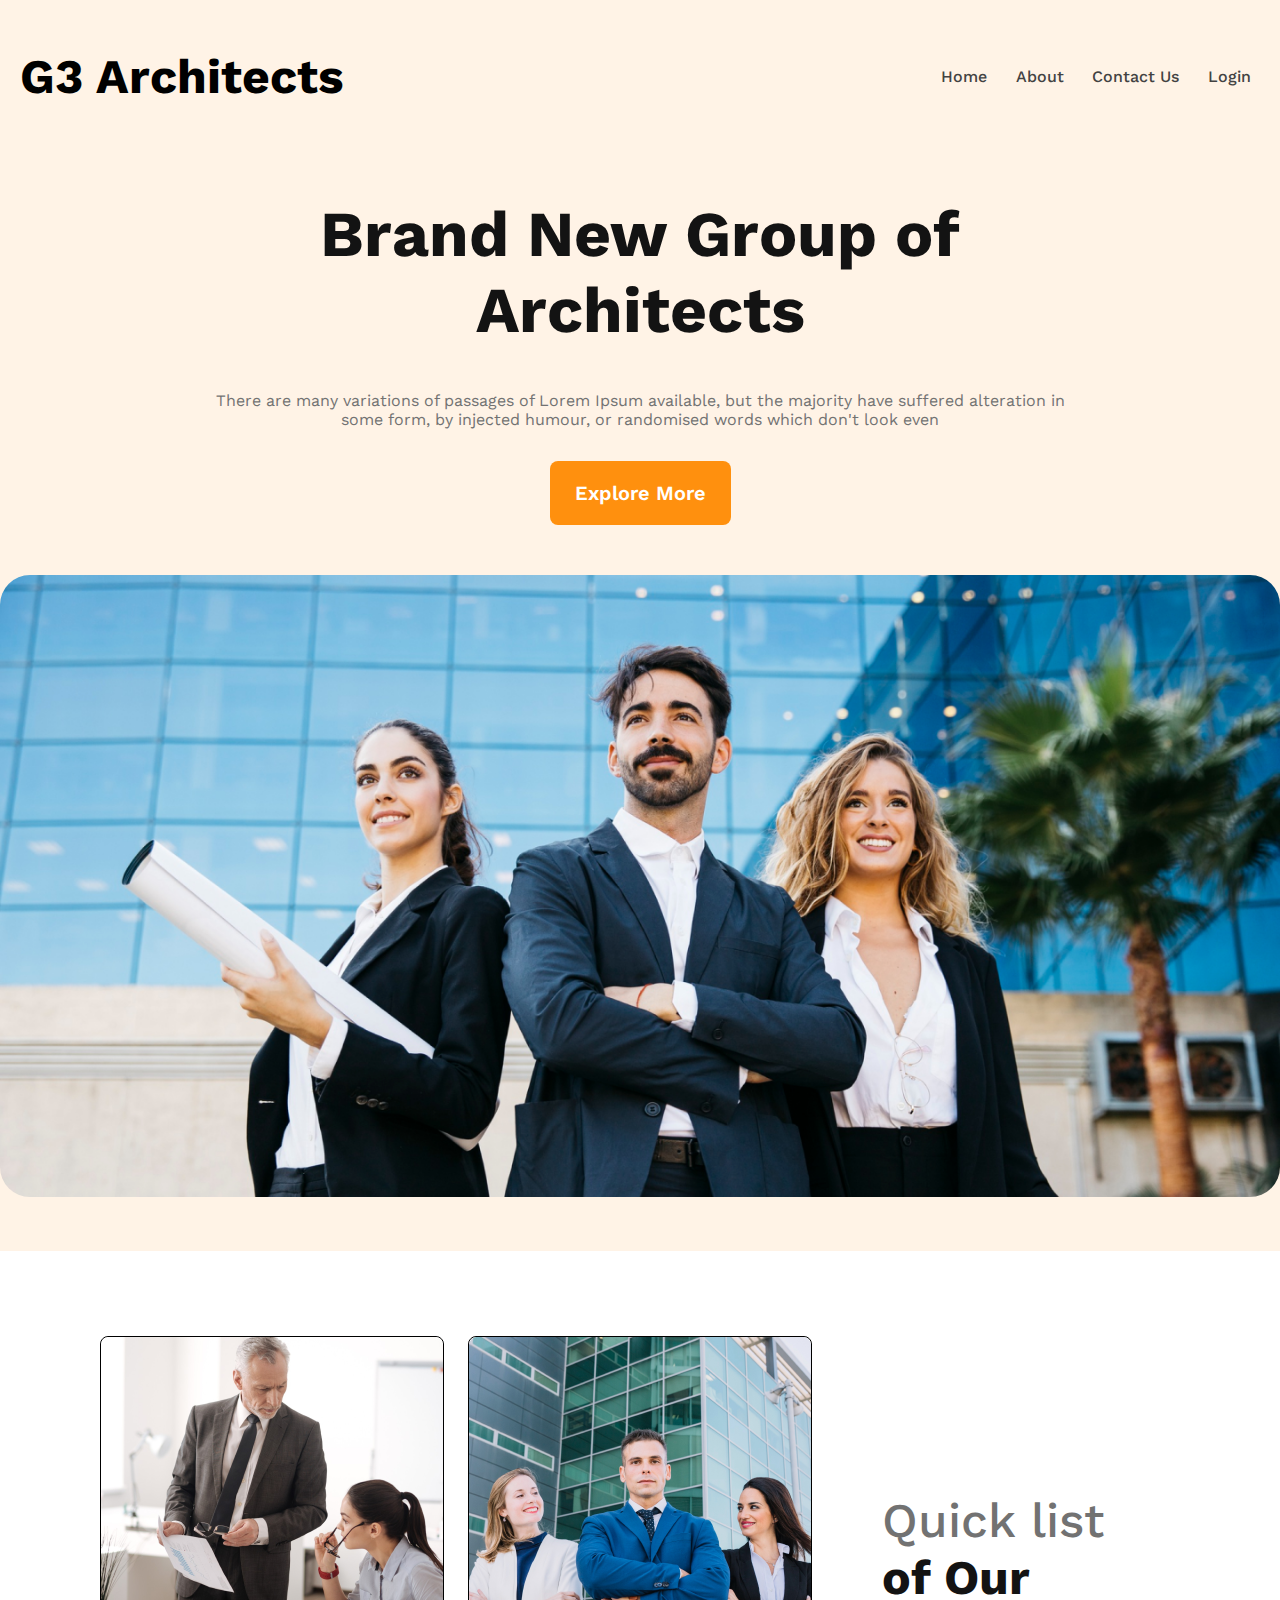
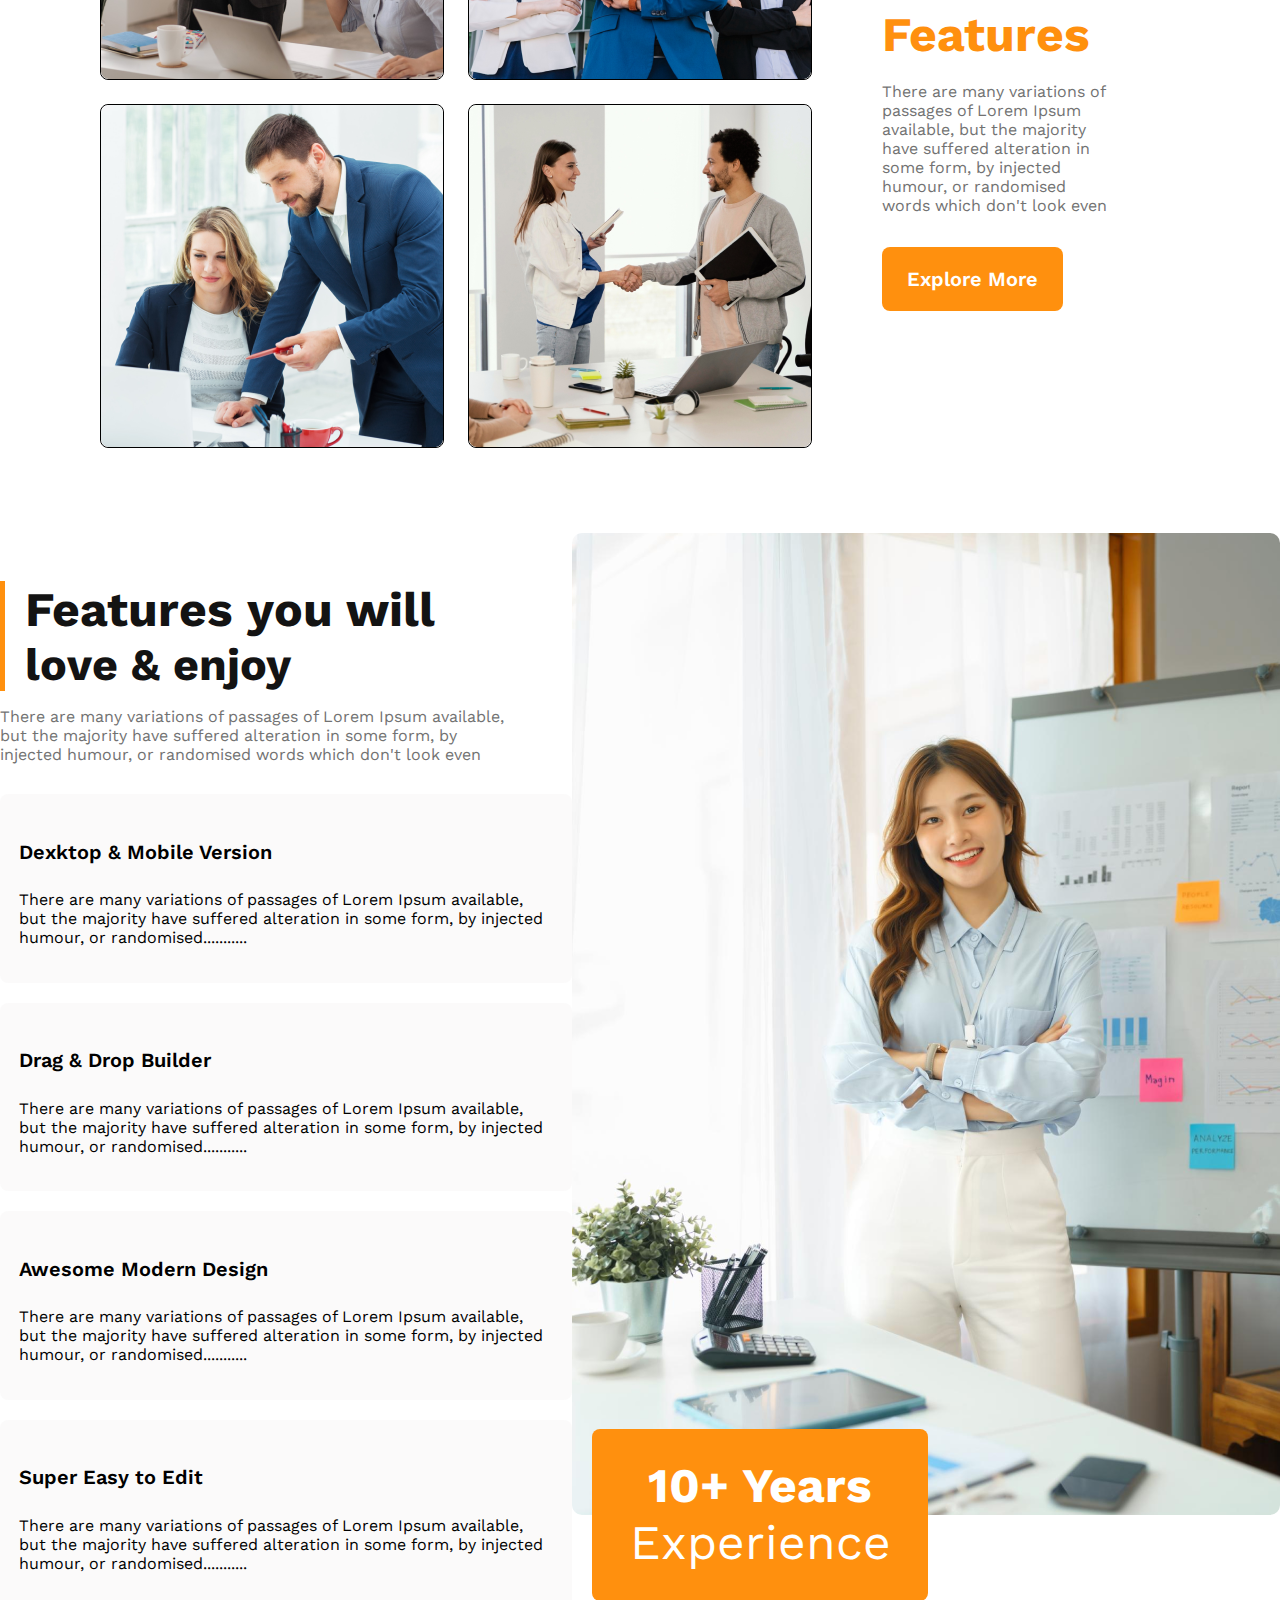
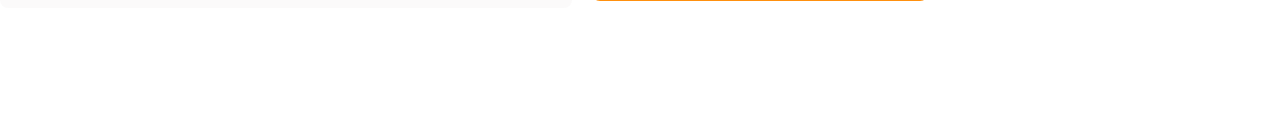
<file: index.html>
<!DOCTYPE html>
<html lang="en">
<head>
    <meta charset="UTF-8">
    <meta name="viewport" content="width=device-width, initial-scale=1.0">
    <title>G3 Architects Panel</title>
    <link rel="stylesheet" href="index.css">
</head>
<body>
    <header class="header bg-color-1 hide">
        <nav class="navbar display-flex">
            <h3 class="brand">G3 Architects</h3>
            <ul class="nav-links display-flex">                                        
                <li class="nav-item"><a href="" class="nav-link">Home</a></li>
                <li class="nav-item"><a href="" class="nav-link">About</a></li>
                <li class="nav-item"><a href="" class="nav-link">Contact Us</a></li>
                <li class="nav-item"><a href="" class="nav-link">Login</a></li>
            </ul>
        </nav>
        <div class="banner">
            <div class="banner-content">
                <h1 class="banner-title">Brand New Group of Architects</h1>
                <p class="banner-description">There are many variations of passages of Lorem Ipsum available, but the majority have suffered alteration in some form, by injected humour, or randomised words which don't look even</p>
                <button class="btn-explore">Explore More</button>
            </div>
            <img class="banner-image" src="images/banner.png" alt="">
        </div>
    </header>
    <main class="main">
        <section class="main-1 hide">
            <div class="team-image-container">
                <img src="images/team1.png" alt="" class="main-img">
                <img src="images/team2.png" alt="" class="main-img">
                <img src="images/team3.png" alt="" class="main-img">
                <img src="images/team4.png" alt="" class="main-img">
            </div>
            <div class="team-content-container">
                <h3 class="team-title"><span class="quick-list">Quick list </span><span class="of-our">of Our </span><span class="features">Features</span></h3>
                <p class="team-description">There are many variations of passages of Lorem Ipsum available, but the majority have suffered alteration in some form, by injected humour, or randomised words which don't look even</p>
                <button class="btn-explore">Explore More</button>
            </div>
        </section>
        <section class="main-2">
            <div class="column-1">
                <div class="feature-intro">
                    <h3 class="feature-heading dark-1">Features you will <span class="display-block">love & enjoy</span></h3>
                    <p class="heading-description dark-3">There are many variations of passages of Lorem Ipsum available, but the majority have suffered alteration in some form, by injected humour, or randomised words which don't look even</p>
                </div>
                <div class="feature-type">
                   <h4 class="feature-title">Dexktop & Mobile Version</h4>
                   <p class="feature-description">There are many variations of passages of Lorem Ipsum   available, but the majority have suffered alteration in some form, by injected humour, or randomised...........</p>
                </div>
                <div class="feature-type">
                   <h4 class="feature-title">Drag & Drop Builder</h4>
                   <p class="feature-description">There are many variations of passages of Lorem Ipsum available, but the majority have suffered alteration in some form, by injected humour, or randomised...........</p>
                </div>
                <div class="feature-type">
                   <h4 class="feature-title">Awesome Modern Design</h4>
                   <p class="feature-description">There are many variations of passages of Lorem Ipsum available, but the majority have suffered alteration in some form, by injected humour, or randomised...........</p>
                </div>
                <div class="feature-type">
                   <h4 class="feature-title">Super Easy to Edit</h4>
                   <p class="feature-description">There are many variations of passages of Lorem Ipsum available, but the majority have suffered alteration in some form, by injected humour, or randomised...........</p>
                </div>
            </div>
            <div class="column-2">
                <div class="feautre-img">
                    <img src="images/architect.png" alt="">
                    <p class="not-btn">10+ Years <span class="experience">Experience</span></p>
                </div>
            </div>
        </section>
    </main>
</body>
</html>
</file>
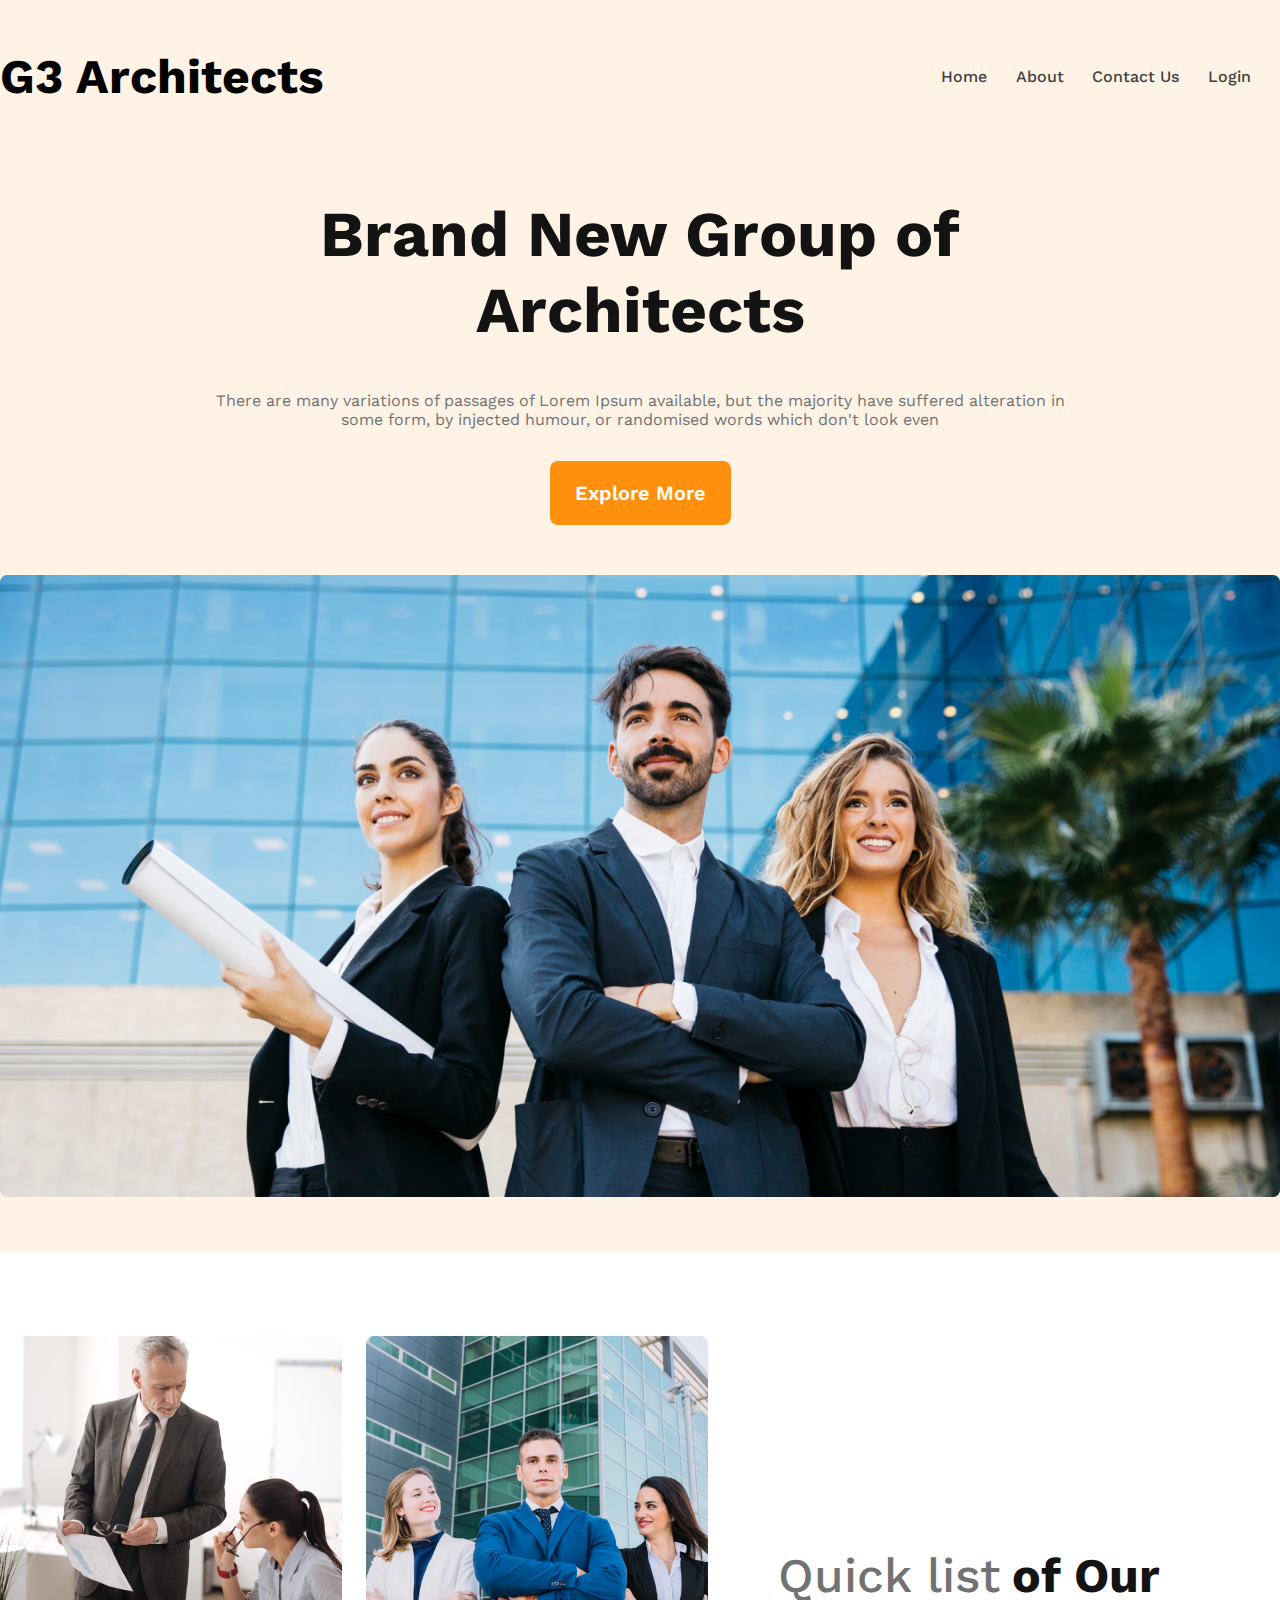
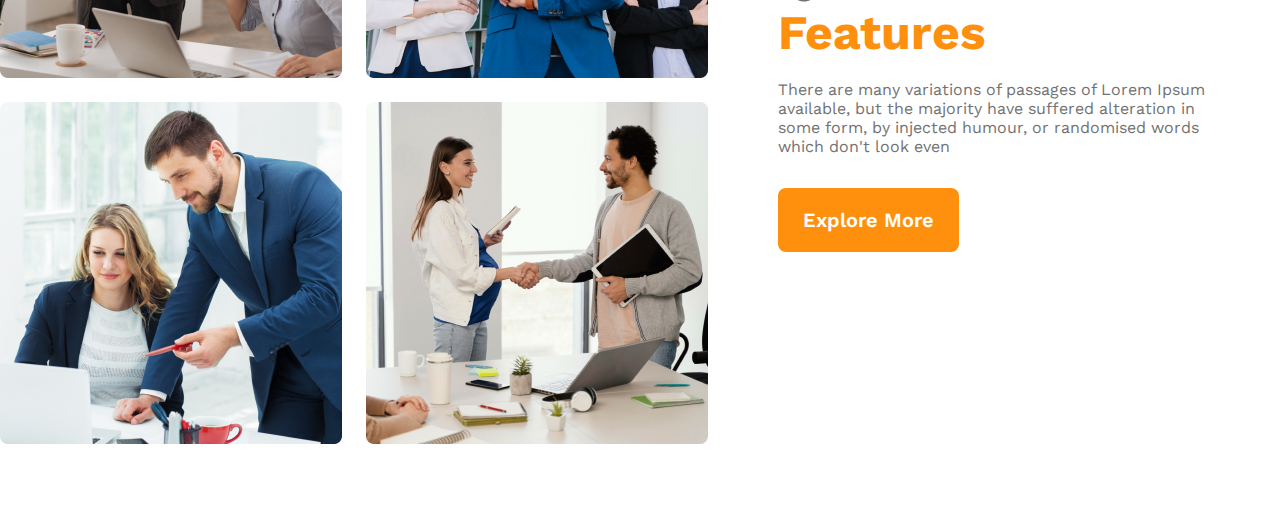
<file: architects.html>
<!DOCTYPE html>
<html lang="en">
<head>
    <meta charset="UTF-8">
    <meta name="viewport" content="width=device-width, initial-scale=1.0">
    <title>G3 Architects Panel</title>
    <link rel="stylesheet" href="architects.css">
</head>
<body>
    <header class="header bg-color-1">
        <nav class="navbar display-flex">
            <h3 class="brand">G3 Architects</h3>
            <ul class="nav-links display-flex">                                        
                <li class="nav-item"><a href="" class="nav-link">Home</a></li>
                <li class="nav-item"><a href="" class="nav-link">About</a></li>
                <li class="nav-item"><a href="" class="nav-link">Contact Us</a></li>
                <li class="nav-item"><a href="" class="nav-link">Login</a></li>
            </ul>
        </nav>
        <div class="banner">
            <div class="banner-content">
                <h1 class="banner-title">Brand New Group of Architects</h1>
                <p class="banner-description">There are many variations of passages of Lorem Ipsum available, but the majority have suffered alteration in some form, by injected humour, or randomised words which don't look even</p>
                <button class="btn-explore">Explore More</button>
            </div>
            <img class="banner-image" src="images/banner.png" alt="">
        </div>
    </header>
    <main class="main">
        <section class="main-1">
            <div class="team-image-container">
                <img src="images/team1.png" alt="" class="main-img">
                <img src="images/team2.png" alt="" class="main-img">
                <img src="images/team3.png" alt="" class="main-img">
                <img src="images/team4.png" alt="" class="main-img">
            </div>
            <div class="team-content-container">
                <h3 class="team-title"><span class="quick-list">Quick list</span>&nbsp;&nbsp;<span class="of-our">of Our</span>  <span class="features">Features</span></h3>
                <p class="team-description">There are many variations of passages of Lorem Ipsum available, but the majority have suffered alteration in some form, by injected humour, or randomised words which don't look even</p>
                <button class="btn-explore">Explore More</button>
            </div>
        </section>
    </main>
</body>
</html>
</file>
<file: index.css>
@import url('https://fonts.googleapis.com/css2?family=Work+Sans:ital,wght@0,100..900;1,100..900&display=swap');


* {
    font-family: "Work Sans", sans-serif;
    font-optical-sizing: auto;
    font-weight: 400;
    font-style: normal;
}
body {
    margin: 0;
}



/* Header Navbar Styles */

.header {
    max-width: 1440px;
    margin: 0 auto;
}
.brand {
    font-weight: 700;
    font-size: 3rem;
    padding-left: 20px;
}
.navbar {
    justify-content: space-between;
    align-items: center;
}
.nav-item {
    list-style: none;
    margin-right: 1.8rem;
}
.nav-link {
    text-decoration: none;
    color: #424242;
    font-weight: 500;
}


/* Header Banner Styles */

.banner-title {
    color: #131313;
    font-size: 4rem;
    font-weight: 700;
}
.banner-description {
    color: #727272;
    font-weight: normal;
    font-size: 1rem;
    margin-bottom: 32px;
}
.banner-content {
    max-width: 850px;
    margin: 0 auto;
    text-align: center;
    margin-bottom: 50px;
}
.banner-image {
    width: 100%;
    margin-bottom: 50px;
    border: .5px solid none;
    border-radius: 30px;
}

/* Main Section-1 Styles */
 
.main-1{
    display: flex;
    flex-direction: row;
    justify-content: center;
    align-items: center;
    max-width: 1440px;
    margin: 85px auto;
    padding: 0 100px;
}
.team-image-container {
    display: grid;
    grid-template-columns: repeat(2, 1fr);
    gap: 24px;
}
.team-content-container {
    padding: 0 70px
}

.main-img {
    /* width: 100%; */
    border: 1px solid black;
    border-radius: 8px;
}


.quick-list {
    font-size: 3rem;
    font-weight: 500;
    color: #727272;
}

.of-our {
    font-weight: 700;
    font-size: 3rem;
    color: #131313;
}

.features {
    font-weight: 700;
    font-size: 3rem;
    color: #FF900E;
}
.team-description {
    font-weight: normal;
    font-size: 1rem;
    color: #727272;
    margin-bottom: 32px;
}

/* Main Section-2 Styles */

.feature-heading {
    font-size: 3rem;
    font-weight: 700;
    border-left: 5px solid #FF900E;
    padding-left: 20px;
    margin-bottom: 0;
}
.heading-description {
    font-size: 1rem;
    font-weight: 400;
    margin-bottom: 1.875rem;
    padding-right: 4rem;
}
.feature-title {
    font-size: 1.25rem;
    font-weight: 600;
}
.feature-description {
    font-size: 1rem;
    font-weight: 400;
}
.main-2 {
    max-width: 1440px;
    margin: 85px auto;
    display: grid;
    grid-template-columns: repeat(2, 1fr);
}
.feature-type {
    /* width: 36.625rem;
    height: 9.5rem; */
    background-color: rgba(245, 244, 244, 0.429);
    border: 1px solid none;
    border-radius: 8px;
    margin-bottom:  1.25rem;
    padding: 1.2rem;
}
/* .column-1 {
    padding: 35px 50px 35px;
    padding-left: 0;
} */
.column-2 {
    width: 100%;
    margin: 0 auto;
}
.feautre-img {
    /* width: 100%;
    padding-top: 90px;
    padding-left: 90px;
    padding-right: 90px; */
    position: relative;
    display: inline-block;
}

.feautre-img img {
    /* display: block; */
    border-radius: 10px;
}
.not-btn {
    font-size: 3rem;
    font-weight: 700;
    width: 21rem;
    height: 9rem;
    border-radius: 8px;
    color: #ffffff;
    background-color: #FF900E;
    text-align: center;
    padding-top: 4%;
    position: absolute;
    bottom: -130px;
    left: 20px;
}
.eperience {
    font-size: 1.5rem;
    font-weight: 500;
}



/* Main Section-3 Styles */

.main-3 {
    margin-top: 200px;
    max-width: 1440px;
    margin: 0 auto;
}
.fact {
    font-size: 3rem;
    font-weight: 700;
    padding-left: 1rem;
}
.fact-description {
    font-weight: 400;
    font-size: 1rem;
    padding-left: 1rem;
}
.achievement {
    display: flex;
    justify-content: space-around;
}
.achieve-items {
    height: 13rem;
    width: 14.125rem;
    border: 2px solid #FF900E;
    border-radius: 8px;
    text-align: center;
    padding-top: 50px;
    margin-top: 150px;
    margin-bottom: 100px;
}
.achieve-head {
    font-weight: 600;
    font-size: 3rem;
    margin-bottom: 0px;
    margin-top: 0;
}
.achieve-descrip {
    font-weight: 400;
    font-size: 1rem;
}
.sponsors {
    text-align: center;
}
.spn-title {
    font-weight: 700;
    font-size: 3rem;
}
.spn-description {
    font-size: 1rem;
    font-weight: 400;
    margin-top: 2rem;
    padding: 0 440px;
}
.icon {
    display: flex;
    justify-content: space-evenly;
    margin-top: 9rem;
    margin-bottom: 6rem;
}


/* Footer Style */

footer {
    background-color: rgba(255, 144, 14, 0.1);
    margin-bottom: 6rem;
    max-width: 1440px;
    margin: 0 auto;
}

.f-content {
    font-size: 1.25rem;
    font-weight: 400;
    text-align: center;
    padding: 1.25rem 0;
}




/* Shared styles */
.display-flex {
    display: flex;
}
.bg-color-1 {
    background-color: rgba(252, 141, 14, 0.1);
}
.navbar, .banner {
    max-width: 1440px;
    margin: 0 auto;
}
.btn-explore{
    color: #ffffff;
    background-color: #FF900E;
    padding: 20px 25px;
    border: none;
    border-radius: 8px;
    font-size: 1.25rem;
    font-weight: 600;
}
.dark-1 {
    color: #131313;
}
.dark-2 {
    color: #424242;
}
.dark-3 {
    color: #727272;
}

.display-block {
    display: block;
    font-size: 2.8rem;
    font-weight: 700;
}


/* .hide {
    display: none;
} */




/* Responsive Media Query */
@media screen and (max-width: 576px) {
    .navbar, .nav-links {
        flex-direction: column;
    }
    .navbar{
        flex-direction: column-reverse;
    }
    .nav-links {
        flex-direction: row;
    }
    .main-1 {
        flex-direction: column;
    }
    .team-image-container {
        grid-template-columns: repeat(1, 1fr);
    }
    .team-content-container {
        display: flex;
        flex-direction: column;
        justify-content: center;
        align-items: center;
        margin-top: 50px;
        
    }
    .team-title, .team-description {
        padding-right: 20px;
        text-align: center;
    }
    .main-2 {
        grid-template-columns: repeat(1, 1fr);
        /* padding-left: 1.5rem; */
        align-items: center;
    }
    .column-1 {
        max-width: 576px;
        margin: 0 auto;
    }
    .feature-type {
        padding: 0 0;
    }
    .column-2 {
        max-width: 576px;
        margin: 0 auto;
        align-items: center;
    }
    .feautre-img > .main-img {
        width: 100%;
    }
    .not-btn {
        left: 120px;
    }
    .fact-description{
        margin-bottom: 4rem;
        padding: 0 1rem;
    }
    .fact {
        padding-left: 1rem;
    }
    .achievement {
        flex-direction: column;
        align-items: center;
    }
    .achieve-items{
        margin-top: 0;
    }
    .spn-description {
        padding: 0 10px;
    }
    .icon {
        flex-direction: column;
        align-items: center;
    }
    .icon > a {
        margin-bottom: 4rem;
    }
    .f-content {
        padding: 2rem 3rem;
    }
}
</file>
<file: architects.css>
@import url('https://fonts.googleapis.com/css2?family=Work+Sans:ital,wght@0,100..900;1,100..900&display=swap');


* {
    font-family: "Work Sans", sans-serif;
    font-optical-sizing: auto;
    font-weight: 400;
    font-style: normal;
}
body {
    margin: 0;
}



/* Header Navbar Styles */

.brand {
    font-weight: 700;
    font-size: 3rem;
}
.navbar {
    justify-content: space-between;
    align-items: center;
}
.nav-item {
    list-style: none;
    margin-right: 1.8rem;
}
.nav-link {
    text-decoration: none;
    color: #424242;
    font-weight: 500;
}


/* Header Banner Styles */

.banner-title {
    color: #131313;
    font-size: 4rem;
    font-weight: 700;
}
.banner-description {
    color: #727272;
    font-weight: normal;
    font-size: 1rem;
    margin-bottom: 32px;
}
.banner-content {
    max-width: 850px;
    margin: 0 auto;
    text-align: center;
    margin-bottom: 50px;
}
.banner-image {
    width: 100%;
    margin-bottom: 50px;
}

/* Main Section-1 Styles */
 
.main-1{
    display: flex;
    flex-direction: row;
    justify-content: center;
    align-items: center;
    max-width: 1440px;
    margin: 85px auto;
}
.team-image-container {
    display: grid;
    grid-template-columns: repeat(2, 1fr);
    gap: 24px;
}
.team-content-container {
    padding: 0 70px;
}





.quick-list {
    font-size: 3rem;
    font-weight: 500;
    color: #727272;
}

.of-our {
    font-weight: 700;
    font-size: 3rem;
    color: #131313;
}

.features {
    font-weight: 700;
    font-size: 3rem;
    color: #FF900E;
}
.team-description {
    font-weight: normal;
    font-size: 1rem;
    color: #727272;
    margin-bottom: 32px;
}



/* Shared styles */
.display-flex {
    display: flex;
}
.bg-color-1 {
    background-color: rgba(252, 141, 14, 0.1);
}
.navbar, .banner {
    max-width: 1440px;
    margin: 0 auto;
}
.btn-explore{
    color: #ffffff;
    background-color: #FF900E;
    padding: 20px 25px;
    border: none;
    border-radius: 8px;
    font-size: 1.25rem;
    font-weight: 600;
}


.hide {
    display: none;
}




/* Responsive Media Query */
@media screen and (max-width: 576px) {
    .navbar, .nav-links {
        flex-direction: column;
    }
    .navbar{
        flex-direction: column-reverse;
    }
    .nav-links {
        flex-direction: row;
    }
    .main-1 {
        flex-direction: column;
    }
    .team-image-container {
        flex-direction: column;
    }
}
</file>
